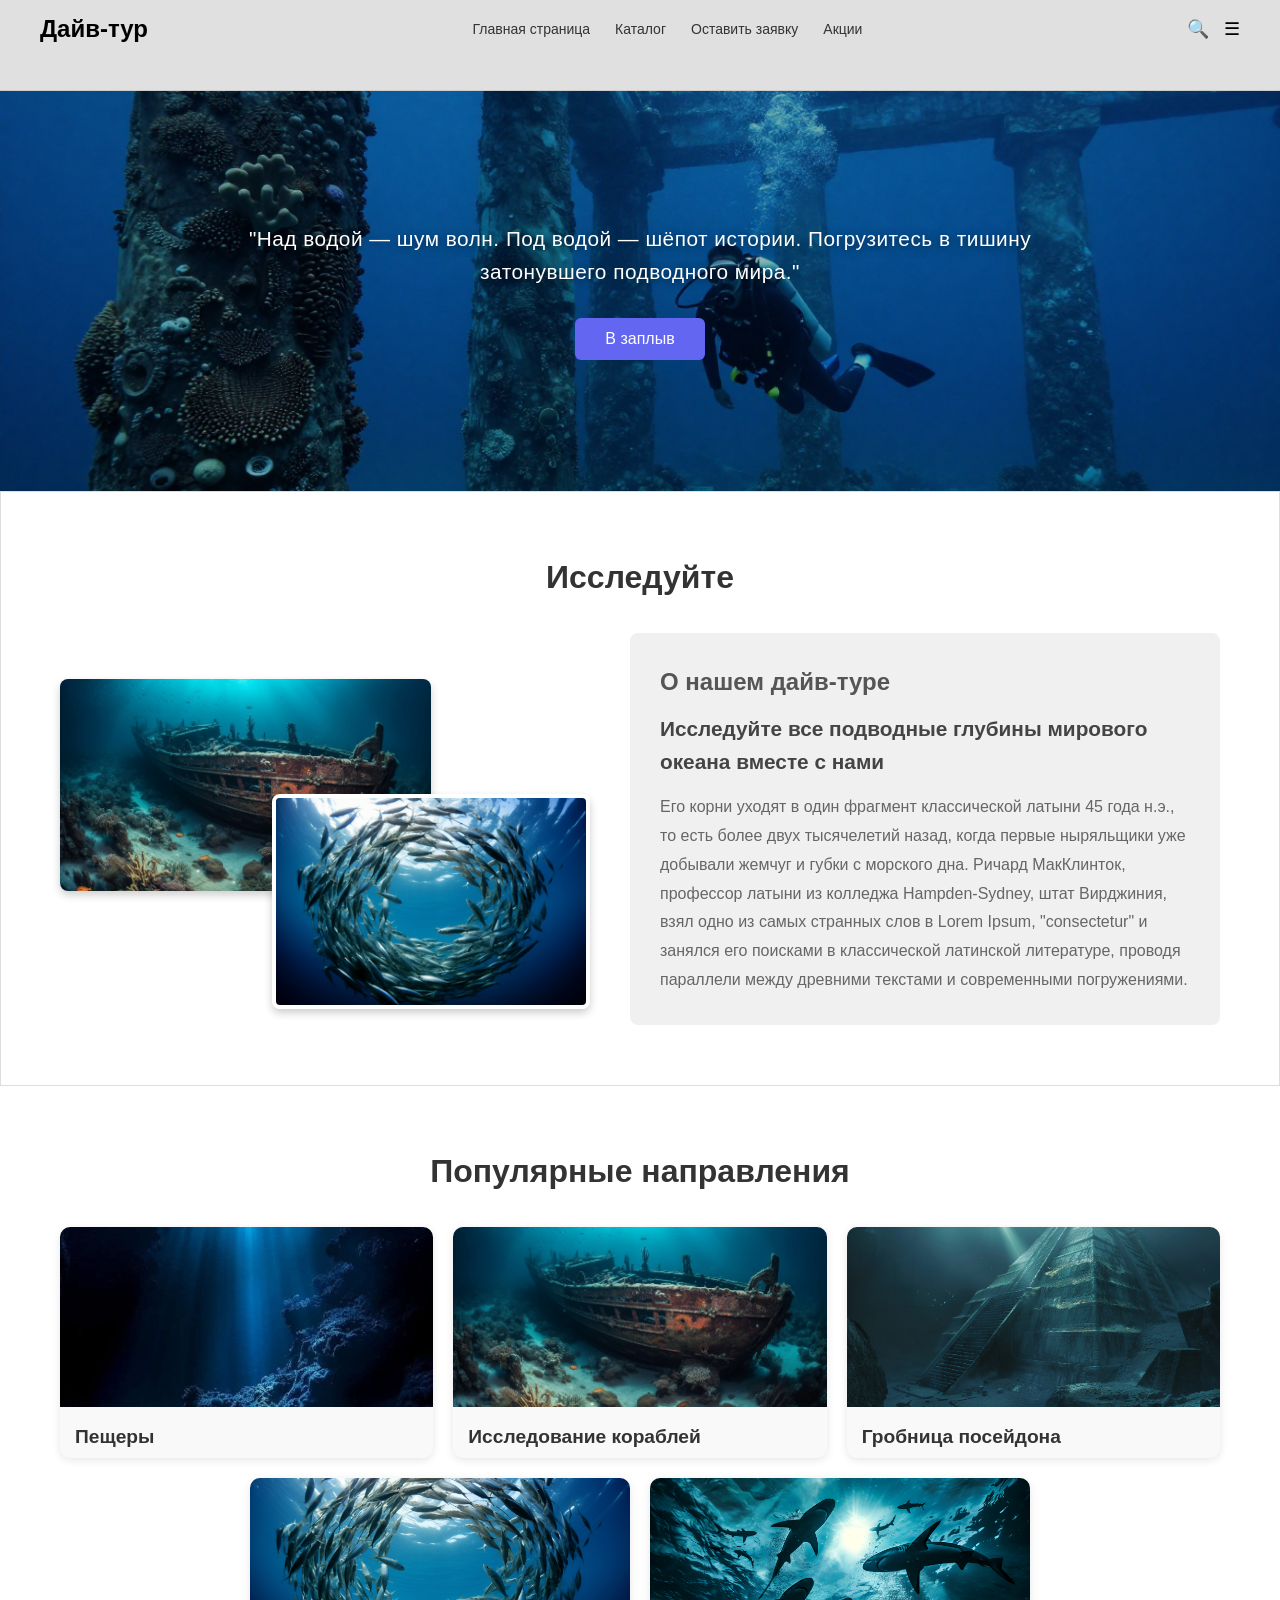
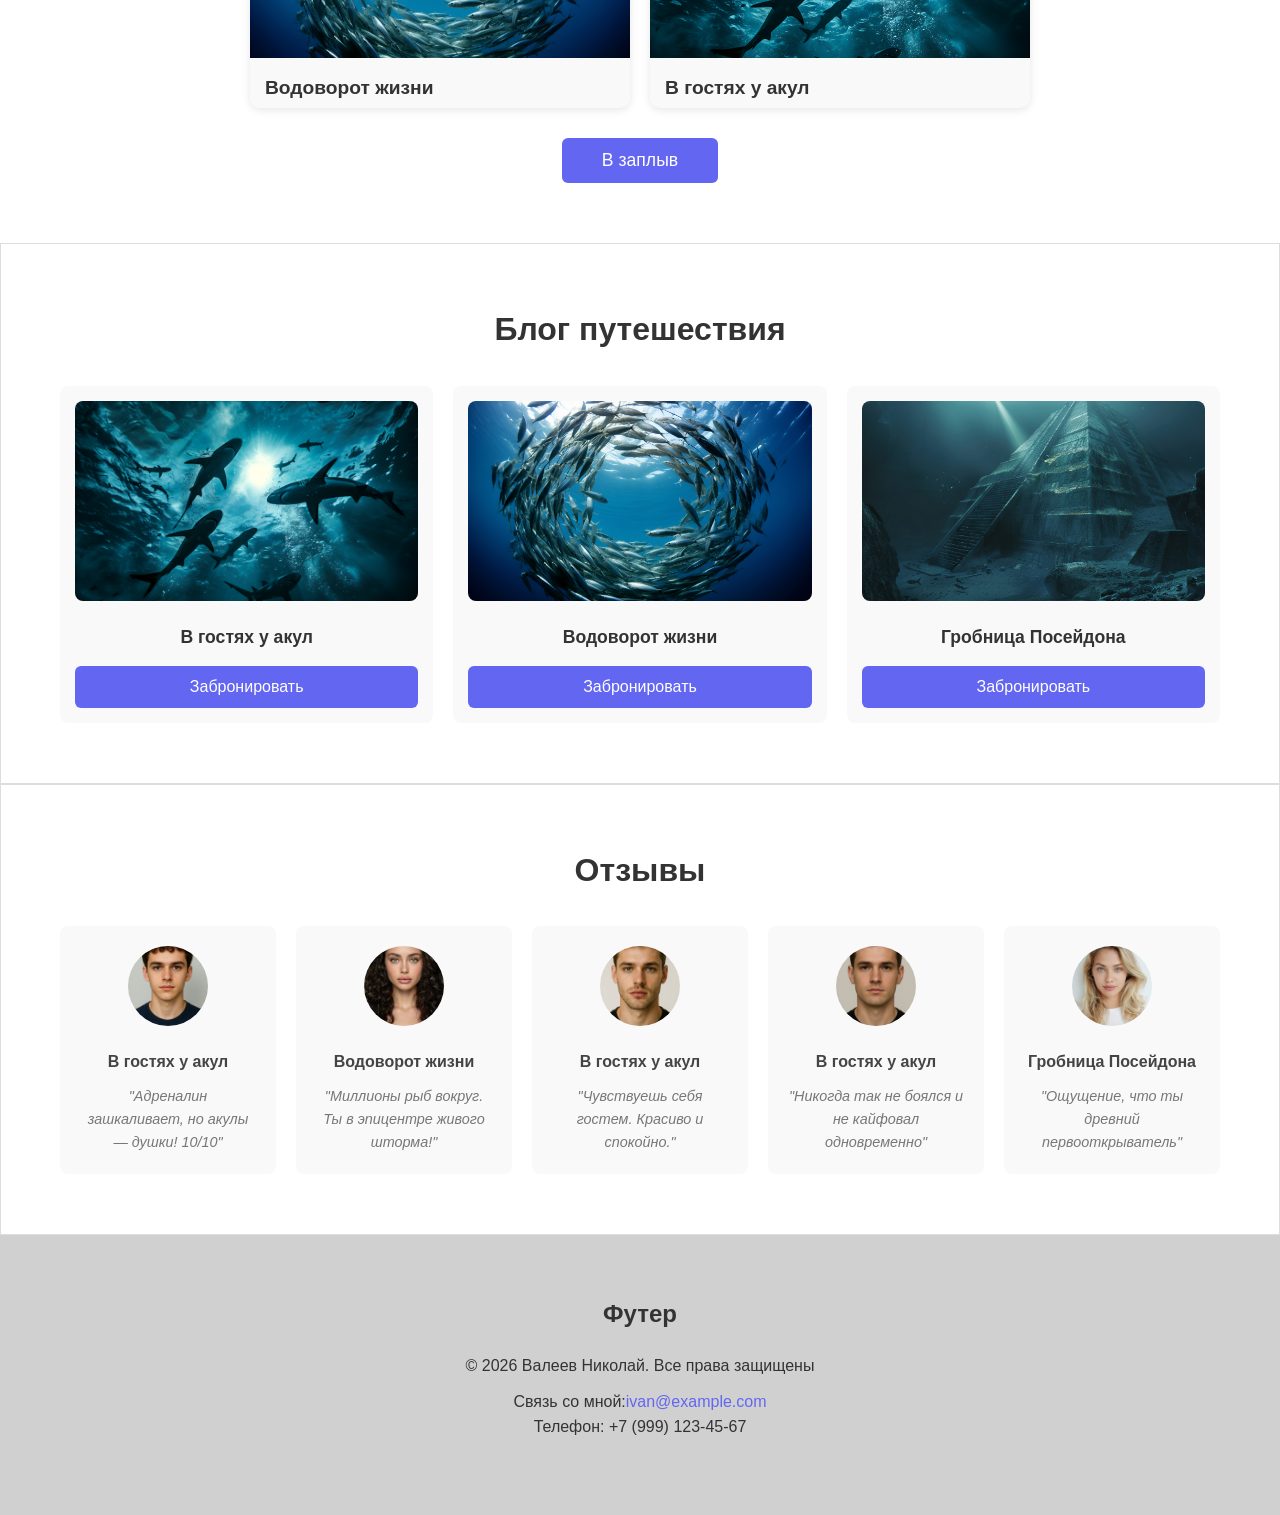
<file: index.html>
<!DOCTYPE html>
<html lang="ru">

<head>
    <link rel="stylesheet" href="assets/css/style.css">
    <meta charset="utf-8">
        <meta name="viewport" content="width=device-width, initial-scale=1.0">
    <title>Дайв-тур - Главная</title>
    <meta name="description" content="Подводные путешествия и дайвинг туры">
    <meta name="author" content="Валеев Николай">
</head>

<body>
    <header>
        <iframe src="navigation.html" width="100%" height="60" frameborder="0"></iframe>
    </header>
    
    <section class="hero">
        <div class="hero-content">
            <p class="hero-quote">"Над водой — шум волн. Под водой — шёпот истории. Погрузитесь в тишину затонувшего подводного мира."</p>
            <button class="button">В заплыв</button>
        </div>
    </section>
    <section class="section explore">
        <div class="container">
            <h1 class="section-title">Исследуйте</h1>

            <div class="explore-content">
                <div class="explore-images">
                    <img src="assets/images/корабль.jpg" class="img-ship">
                    <img src="assets/images/рыбы.jpg" class="img-fish">
                </div>

                <div class="explore-text">
                    <h2>О нашем дайв-туре</h2>
                    <h3>Исследуйте все подводные глубины мирового океана вместе с нами</h3>
                    <p>
                        Его корни уходят в один фрагмент классической латыни 45 года н.э., то есть более двух
                        тысячелетий назад, когда первые ныряльщики уже добывали жемчуг и губки с морского дна. Ричард
                        МакКлинток, профессор латыни из колледжа Hampden-Sydney, штат Вирджиния, взял одно из самых
                        странных слов в Lorem Ipsum, "consectetur" и занялся его поисками в классической латинской
                        литературе, проводя параллели между древними текстами и современными погружениями.
                </div>
            </div>
        </div>
    </section>
    <section class="section directions-section">
        <div class="container">
            <h1 class="section-title">Популярные направления</h1>
            <div class="directions-grid">
                <div class="direction-card">
                    <img src="assets/images/пещеры.jpg" class="dir-img">
                    <h3 class="dir-title">Пещеры</h3>

                </div>
                <div class="direction-card">
                    <img src="assets/images/корабль.jpg" class="dir-img">
                    <h3 class="dir-title">Исследование кораблей</h3>
                </div>
                <div class="direction-card">
                    <img src="assets/images/пирамида.jpg" class="dir-img">
                    <h3 class="dir-title">Гробница посейдона</h3>
                </div>
                <div class="direction-card">
                    <img src="assets/images/рыбы.jpg" class="dir-img">
                    <h3 class="dir-title">Водоворот жизни</h3>

                </div>
                <div class="direction-card">
                    <img src="assets/images/акулы.jpg" class="dir-img">
                    <h3 class="dir-title">В гостях у акул</h3>

                </div>
            </div>
            <div class="directions-button-wrapper">
                <button class="button btn-large">В заплыв</button>
            </div>
        </div>
    </section>
    <section class="section blog">
        <div class="container">
            <h1 class="section-title">Блог путешествия</h1>
            <div class="blog-grid">
                <div class="blog-card">
                    <img src="assets/images/акулы.jpg" class="blog-image">
                    <p class="blog-title">В гостях у акул</p>
                    <button class="button">Забронировать</button>
                </div>
                <div class="blog-card">
                    <img src="assets/images/рыбы.jpg" class="blog-image">
                    <p class="blog-title">Водоворот жизни</p>
                    <button class="button">Забронировать</button>
                </div>
                <div class="blog-card">
                    <img src="assets/images/пирамида.jpg" class="blog-image">
                    <p class="blog-title">Гробница Посейдона</p>
                    <button class="button">Забронировать</button>
                </div>
            </div>
        </div>
    </section>
    <section class="section reviews">
        <div class="container">
            <h1 class="section-title">Отзывы</h1>
            <div class="reviews-grid">
                <div class="review">
                    <img src="assets/images/загруженное (5).jpg" class="review-photo">
                    <h3>В гостях у акул</h3>
                    <p>"Адреналин зашкаливает, но акулы — душки! 10/10"</p>
                </div>
                <div class="review">
                    <img src="assets/images/ИИ Модель AI Model.jpg" class="review-photo">
                    <h3>Водоворот жизни</h3>
                    <p>"Миллионы рыб вокруг. Ты в эпицентре живого шторма!"</p>
                </div>
                <div class="review">
                    <img src="assets/images/загруженное (7).jpg" class="review-photo">
                    <h3>В гостях у акул</h3>
                    <p>"Чувствуешь себя гостем. Красиво и спокойно."</p>
                </div>
                <div class="review">
                    <img src="assets/images/symmetric face.jpg" class="review-photo">
                    <h3>В гостях у акул</h3>
                    <p>"Никогда так не боялся и не кайфовал одновременно"</p>
                </div>
                <div class="review">
                    <img src="assets/images/загруженное (6).jpg" class="review-photo">
                    <h3>Гробница Посейдона</h3>
                    <p>"Ощущение, что ты древний первооткрыватель"</p>
                </div>
            </div>
        </div>
    </section>
    <footer>
        <div class="container">
            <h2>Футер</h2>
            <p>© 2026 Валеев Николай. Все права защищены</p>
            <address>
                Связь со мной:<a href="mailto:ivan@example.com">ivan@example.com</a><br>
                Телефон: +7 (999) 123-45-67
            </address>
        </div>
    </footer>
</body>

</html>
</file>
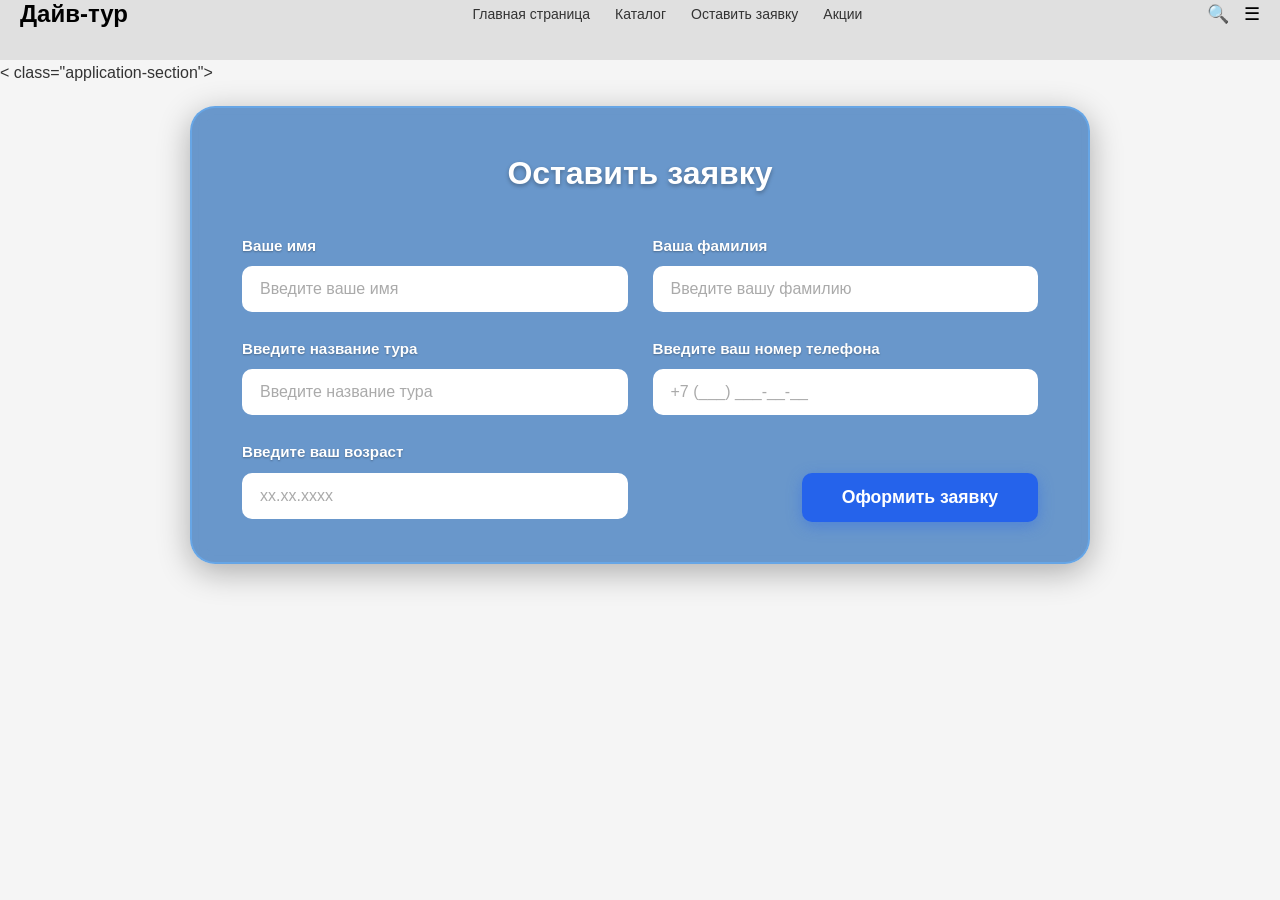
<file: applications.html>
<!DOCTYPE html>
<html lang="ru">
<head>
    <meta charset="UTF-8">
    <meta name="viewport" content="width=device-width, initial-scale=1.0">
    <title>Оставить заявку - Дайв-тур</title>
    <style>
        * {
            margin: 0;
            padding: 0;
            box-sizing: border-box;
        }

        body {
            font-family: Arial, sans-serif;
            background-color: #f5f5f5;
            color: #333;
            line-height: 1.6;
        }

        header iframe {
            display: block;
            background-color: #e0e0e0;
            border: none;
            width: 100%;
            height: 60px;
        }

        .container {
            max-width: 1200px;
            margin: 0 auto;
            padding: 20px;
        }

        .application-section {
            background: url('assets/images/риф.jpg') center/cover no-repeat;
            padding: 60px 0;
            min-height: calc(100vh - 60px);
            display: flex;
            align-items: center;
            justify-content: center;
            position: relative;
        }

        .application-section::before {
            content: '';
            position: absolute;
            top: 0;
            left: 0;
            right: 0;
            bottom: 0;
            background: rgba(0, 0, 0, 0.3);
            z-index: 1;
        }

        .application-section .container {
            position: relative;
            z-index: 2;
        }

        .application-form-wrapper {
            max-width: 900px;
            margin: 0 auto;
            background: rgba(30, 100, 180, 0.65);
            backdrop-filter: blur(10px);
            -webkit-backdrop-filter: blur(10px);
            border-radius: 25px;
            padding: 40px 50px;
            border: 2px solid rgba(100, 180, 255, 0.5);
            box-shadow: 0 8px 32px rgba(0, 0, 0, 0.3);
        }

        .application-title {
            text-align: center;
            color: #fff;
            font-size: 2em;
            margin-bottom: 35px;
            text-shadow: 0 2px 4px rgba(0, 0, 0, 0.3);
        }

        .application-form {
            display: flex;
            flex-direction: column;
            gap: 25px;
        }

        .form-row {
            display: grid;
            grid-template-columns: 1fr 1fr;
            gap: 25px;
        }

        .form-group {
            display: flex;
            flex-direction: column;
            gap: 8px;
        }

        .form-group label {
            color: #fff;
            font-weight: 600;
            font-size: 0.95em;
            text-shadow: 0 1px 2px rgba(0, 0, 0, 0.3);
        }

        .form-group input {
            padding: 14px 18px;
            border: none;
            border-radius: 10px;
            font-size: 1em;
            background-color: #fff;
            color: #333;
            transition: box-shadow 0.3s, transform 0.2s;
            font-family: Arial, sans-serif;
        }

        .form-group input:focus {
            outline: none;
            box-shadow: 0 0 0 3px rgba(100, 180, 255, 0.6);
            transform: translateY(-2px);
        }

        .form-group input::placeholder {
            color: #aaa;
        }

        .submit-group {
            justify-content: flex-end;
        }

        .btn-submit {
            background-color: #2563eb;
            color: white;
            border: none;
            padding: 14px 40px;
            border-radius: 10px;
            font-size: 1.1em;
            font-weight: 600;
            cursor: pointer;
            transition: background-color 0.3s, transform 0.2s, box-shadow 0.3s;
            box-shadow: 0 4px 15px rgba(37, 99, 235, 0.4);
            height: fit-content;
            align-self: flex-end;
        }

        .btn-submit:hover {
            background-color: #1d4ed8;
            transform: translateY(-2px);
            box-shadow: 0 6px 20px rgba(37, 99, 235, 0.6);
        }

        @media (max-width: 768px) {
            .application-form-wrapper {
                padding: 30px 25px;
                border-radius: 20px;
            }

            .application-title {
                font-size: 1.6em;
            }

            .form-row {
                grid-template-columns: 1fr;
                gap: 20px;
            }

            .btn-submit {
                width: 100%;
                align-self: stretch;
            }
        }

        @media (max-width: 480px) {
            .container {
                padding: 10px;
            }

            .application-form-wrapper {
                padding: 25px 15px;
            }
        }
    </style>
</head>
<body>

    <header>
        <iframe src="navigation.html" width="100%" height="60" frameborder="0"></iframe>
    </header>

    <        class="application-section">
        <div class="container">
            <div class="application-form-wrapper">
                <h1 class="application-title">Оставить заявку</h1>

                <form class="application-form" action="#" method="POST">

                    <div class="form-row">
                        <div class="form-group">
                            <label for="firstname">Ваше имя</label>
                            <input type="text" id="firstname" name="firstname" placeholder="Введите ваше имя" required>
                        </div>
                        <div class="form-group">
                            <label for="lastname">Ваша фамилия</label>
                            <input type="text" id="lastname" name="lastname" placeholder="Введите вашу фамилию" required>
                        </div>
                    </div>

                    <div class="form-row">
                        <div class="form-group">
                            <label for="tour-name">Введите название тура</label>
                            <input type="text" id="tour-name" name="tour-name" placeholder="Введите название тура" required>
                        </div>
                        <div class="form-group">
                            <label for="phone">Введите ваш номер телефона</label>
                            <input type="tel" id="phone" name="phone" placeholder="+7 (___) ___-__-__" required>
                        </div>
                    </div>

                    <div class="form-row">
                        <div class="form-group">
                            <label for="age">Введите ваш возраст</label>
                            <input type="text" id="age" name="age" placeholder="xx.xx.xxxx" required>
                        </div>
                        <div class="form-group submit-group">
                            <label>&nbsp;</label>
                            <button type="submit" class="btn-submit">Оформить заявку</button>
                        </div>
                    </div>

                </form>
            </div>
        </div>
    </section>

</body>
</html>
</file>
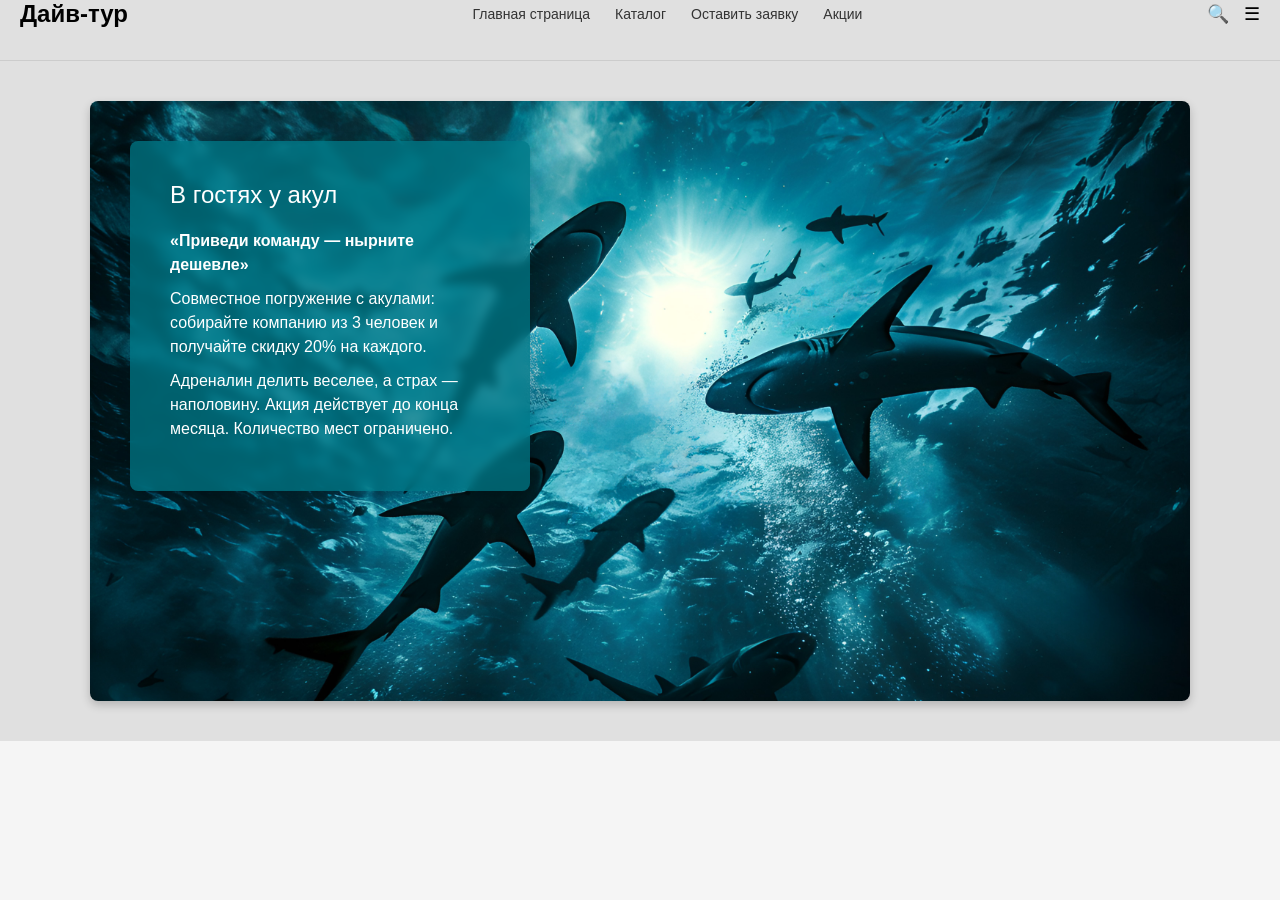
<file: stocks.html>
<!DOCTYPE html>
<html lang="ru">
<head>
    <meta charset="UTF-8">
    <meta name="viewport" content="width=device-width, initial-scale=1.0">
    <title>Акция - В гостях у акул</title>
    <style>
        * {
            margin: 0;
            padding: 0;
            box-sizing: border-box;
        }

        body {
            font-family: Arial, sans-serif;
            background-color: #f5f5f5;
            color: #333;
        }

        header {
            background-color: #e0e0e0; 
            padding: 0;
            border-bottom: 1px solid #ccc;
        }

        header iframe {
            width: 100%;
            height: 60px;
            border: none;
            display: block;
        }

        .promo-section {
            background-color: #e0e0e0; 
            padding: 40px 20px; 
            display: flex;
            justify-content: center;
        }

        .promo-wrapper {
            position: relative;
            width: 100%;
            max-width: 1100px; 
            min-height: 600px;
            border-radius: 8px; 
            overflow: hidden; 
            
            background: url('assets/images/акулы.jpg') center/cover no-repeat;
            
            box-shadow: 0 4px 10px rgba(0,0,0,0.2);
        }

        .promo-card {
            position: absolute;
            top: 40px;
            left: 40px;
            
            background-color: rgba(0, 120, 135, 0.75); 
            backdrop-filter: blur(5px); 
            -webkit-backdrop-filter: blur(5px);
            
            padding: 40px;
            max-width: 400px; 
            border-radius: 8px;
            color: #fff;
            box-shadow: 0 4px 15px rgba(0,0,0,0.1);
        }

        .promo-card h1 {
            font-size: 24px;
            margin-bottom: 20px;
            font-weight: normal;
        }

        .promo-card p {
            font-size: 16px;
            line-height: 1.5;
            margin-bottom: 10px;
        }

        .promo-card strong {
            font-weight: bold;
        }

        @media (max-width: 768px) {
            .promo-wrapper {
                min-height: 500px;
            }
            
            .promo-card {
                position: relative; 
                top: 0;
                left: 0;
                max-width: 100%;
                margin: 0;
                border-radius: 0;
                background-color: rgba(0, 80, 100, 0.9);
            }
        }
    </style>
</head>
<body>

    <header>
        <iframe src="navigation.html" width="100%" height="60" frameborder="0"></iframe>
    </header>

    <section class="promo-section">
        <div class="promo-wrapper">
            
            <div class="promo-card">
                <h1>В гостях у акул</h1>
                <p><strong>«Приведи команду — нырните дешевле»</strong></p>
                <p>
                    Совместное погружение с акулами: собирайте компанию из 3 человек и получайте скидку 20% на каждого.
                </p>
                <p>
                    Адреналин делить веселее, а страх — наполовину. Акция действует до конца месяца. Количество мест ограничено.
                </p>
            </div>

        </div>
    </section>

</body>
</html>
</file>
<file: assets/css/style.css>
:root {
    --bg-body: #f5f5f5;
    --bg-white: #ffffff;
    --bg-card: #f9f9f9;
    --bg-header: #e0e0e0;
    --bg-footer: #d0d0d0;
    --bg-explore: #f0f0f0;

    --text-main: #333333;
    --text-dark: #000000;
    --text-secondary: #444444;
    --text-muted: #555555;
    --text-light: #666666;
    --text-gray: #777777;

    --border-color: #dddddd;
    --border-dark: #cccccc;
    --accent: #6366f1;
    --accent-hover: #4f46e5;
}

@media (prefers-color-scheme: dark) {
    :root {
        --bg-body: #121212;
        --bg-white: #1e1e1e;
        --bg-card: #2a2a2a;
        --bg-header: #1a1a1a;
        --bg-footer: #111111;
        --bg-explore: #252525;

        --text-main: #e0e0e0;
        --text-dark: #ffffff;
        --text-secondary: #cccccc;
        --text-muted: #bbbbbb;
        --text-light: #aaaaaa;
        --text-gray: #999999;

        --border-color: #333333;
        --border-dark: #444444;
        --accent: #818cf8;
        --accent-hover: #6366f1;
    }
}

* {
    margin: 0;
    padding: 0;
    box-sizing: border-box;
}
body {
    font-family: Arial, sans-serif;
    background-color: var(--bg-body);
    color: var(--text-main);
    line-height: 1.6;
    transition: background-color 0.3s, color 0.3s;
}
.container {
    max-width: 1200px;
    margin: 0 auto;
    padding: 20px;
}
.section {
    padding: 40px 0;
    width: 100%;
}
.section-title {
    text-align: center;
    margin-bottom: 30px;
    color: var(--text-main);
    font-size: 2em;
}
header iframe {
    display: block;
    background-color: var(--bg-header);
    border: none;
}
.hero {
    height: 400px;
    background: linear-gradient(rgba(0,0,0,0.3), rgba(0,0,0,0.3)),
    url('../images/дайвер.png') center/cover no-repeat;
    display: flex;
    align-items: center;
    justify-content: center;
    position: relative;
}
.hero-content {
    text-align: center;
    max-width: 900px;
    padding: 0 20px;
    z-index: 1;
}
.hero-quote {
    color: #fff;
    font-size: 1.3rem;
    font-weight: 300;
    line-height: 1.6;
    margin-bottom: 30px;
    text-shadow: 0 2px 8px rgba(0,0,0,0.5);
    letter-spacing: 0.5px;
}
.btn-hero {
    background-color: var(--accent);
    color: white;
    border: none;
    padding: 15px 50px;
    border-radius: 8px;
    font-size: 1.1rem;
    cursor: pointer;
    transition: all 0.3s;
    box-shadow: 0 4px 15px rgba(99, 102, 241, 0.4);
}
.btn-hero:hover {
    background-color: var(--accent-hover);
    transform: translateY(-2px);
    box-shadow: 0 6px 20px rgba(99, 102, 241, 0.6);
}
.button {
    background-color: var(--accent);
    color: white;
    border: none;
    padding: 12px 30px;
    border-radius: 6px;
    font-size: 1em;
    cursor: pointer;
    transition: background-color 0.3s;
}
.button:hover {
    background-color: var(--accent-hover);
}
.explore {
    background-color: var(--bg-white);
    border: 1px solid var(--border-color);
}
.explore-content {
    display: flex;
    gap: 40px;
    align-items: center;
}
.explore-images {
    flex: 1;
    position: relative;
    height: 300px;
}
.img-ship {
    position: absolute;
    top: 0;
    left: 0;
    width: 70%;
    border-radius: 8px;
    box-shadow: 0 4px 8px rgba(0,0,0,0.2);
}
.img-fish {
    position: absolute;
    bottom: -30px;
    right: 0;
    width: 60%;
    border-radius: 8px;
    box-shadow: 0 4px 8px rgba(0,0,0,0.2);
    border: 4px solid var(--bg-white);
}
.explore-text {
    flex: 1;
    background-color: var(--bg-explore);
    padding: 30px;
    border-radius: 8px;
}
.explore-text h2 {
    color: var(--text-muted);
    margin-bottom: 10px;
}
.explore-text h3 {
    color: var(--text-secondary);
    margin-bottom: 15px;
    font-size: 1.3em;
}
.explore-text p {
    color: var(--text-light);
    line-height: 1.8;
}
.directions-section {
    background-color: var(--bg-white);
}
.directions-grid {
    display: flex;
    flex-wrap: wrap;
    gap: 20px;
    justify-content: center;
    margin-bottom: 30px;
}
.direction-card {
    background: var(--bg-card);
    border-radius: 10px;
    overflow: hidden;
    box-shadow: 0 2px 8px rgba(0,0,0,0.1);
    transition: transform 0.3s, box-shadow 0.3s;
    flex: 1 1 300px;
    max-width: 380px;
    display: flex;
    flex-direction: column;
}
.direction-card:hover {
    transform: translateY(-5px);
    box-shadow: 0 6px 15px rgba(0,0,0,0.15);
}
.dir-img {
    width: 100%;
    height: 180px;
    object-fit: cover;
}
.dir-title {
    padding: 15px 15px 5px;
    font-size: 1.2rem;
    color: var(--text-main);
}
.dir-desc {
    padding: 0 15px 15px;
    font-size: 0.9rem;
    color: var(--text-gray);
    flex-grow: 1;
}
.directions-button-wrapper {
    text-align: center;
    margin-top: 20px;
}
.btn-large {
    padding: 12px 40px;
    font-size: 1.1rem;
}
.blog {
    background-color: var(--bg-white);
    border: 1px solid var(--border-color);
}
.blog-grid {
    display: flex;
    gap: 20px;
    justify-content: space-between;
}
.blog-card {
    flex: 1;
    text-align: center;
    background-color: var(--bg-card);
    padding: 15px;
    border-radius: 8px;
}
.blog-image {
    width: 100%;
    height: 200px;
    object-fit: cover;
    border-radius: 8px;
    margin-bottom: 15px;
}
.blog-title {
    font-weight: bold;
    margin-bottom: 15px;
    color: var(--text-main);
    font-size: 1.1em;
}
.blog-card .button {
    width: 100%;
}
.reviews {
    background-color: var(--bg-white);
    border: 1px solid var(--border-color);
}
.reviews-grid {
    display: flex;
    gap: 20px;
    justify-content: center;
    flex-wrap: wrap;
}
.review {
    background-color: var(--bg-card);
    padding: 20px;
    border-radius: 8px;
    text-align: center;
    flex: 1;
    min-width: 200px;
    max-width: 250px;
}
.review-photo {
    width: 80px;
    height: 80px;
    border-radius: 50%;
    object-fit: cover;
    margin-bottom: 15px;
}
.review h3 {
    font-size: 1em;
    margin-bottom: 10px;
    color: var(--text-secondary);
}
.review p {
    font-size: 0.9em;
    font-style: italic;
    color: var(--text-gray);
}
footer {
    background-color: var(--bg-footer);
    text-align: center;
    padding: 40px 20px;
    width: 100%;
}
footer h2 {
    margin-bottom: 20px;
    color: var(--text-main);
}
footer p {
    margin-bottom: 10px;
}
footer address {
    font-style: normal;
    margin-bottom: 15px;
}
footer a {
    color: var(--accent);
    text-decoration: none;
}
footer a:hover {
    text-decoration: underline;
}
@media (max-width: 768px) {
    .section-title {
        font-size: 1.5em;
    }
    .hero {
        height: 300px; 
    }
    .hero-quote {
        font-size: 1.1rem;
    }
    .btn-hero {
        padding: 12px 30px;
        font-size: 1rem;
    }
    .direction-card {
        flex: 1 1 100%;
        max-width: 100%;
    }
    .blog-card {
        flex: 1 1 100%;
    }
    .review {
        min-width: 100%; 
        max-width: 100%;
    }
}
@media (max-width: 480px) {
    .container {
        padding: 10px;
    }
    .hero-quote {
        font-size: 1rem;
    }
    .img-ship {
        width: 80%;
    }
    .img-fish {
        width: 70%;
        bottom: -20px;
    }
}
header {
    display: flex;
    justify-content: space-between;
    align-items: center;
    background-color: var(--bg-header);
    padding: 15px 20px;
    border-bottom: 1px solid var(--border-dark);
}
.top-header {
    background-color: var(--bg-header);
    padding: 15px 0;
    width: 100%;
}
.header-wrapper {
    display: flex;
    align-items: center;
    justify-content: space-between;
}
.logo {
    font-size: 24px;
    font-weight: bold;
    color: var(--text-dark);
    text-decoration: none;
}
.menu {
    display: flex;
    gap: 20px;
}
.menu a {
    text-decoration: none;
    color: var(--text-main);
    font-size: 14px;
    transition: color 0.3s;
}
.menu a:hover {
    color: var(--accent);
}
.icons {
    display: flex;
    gap: 15px;
    font-size: 18px;
    cursor: pointer;
}
.main-menu {
    display: flex;
    gap: 20px;
}
.menu-link {
    text-decoration: none;
    color: var(--text-main);
    font-size: 14px;
    transition: color 0.3s;
}
.menu-link:hover {
    color: var(--accent);
}
.header-icons {
    display: flex;
    gap: 15px;
    font-size: 18px;
    cursor: pointer;
}
.icon:hover {
    color: var(--accent);
}
.catalog-header {
    background-color: var(--bg-header);
    padding: 15px 0;
}
</file>
